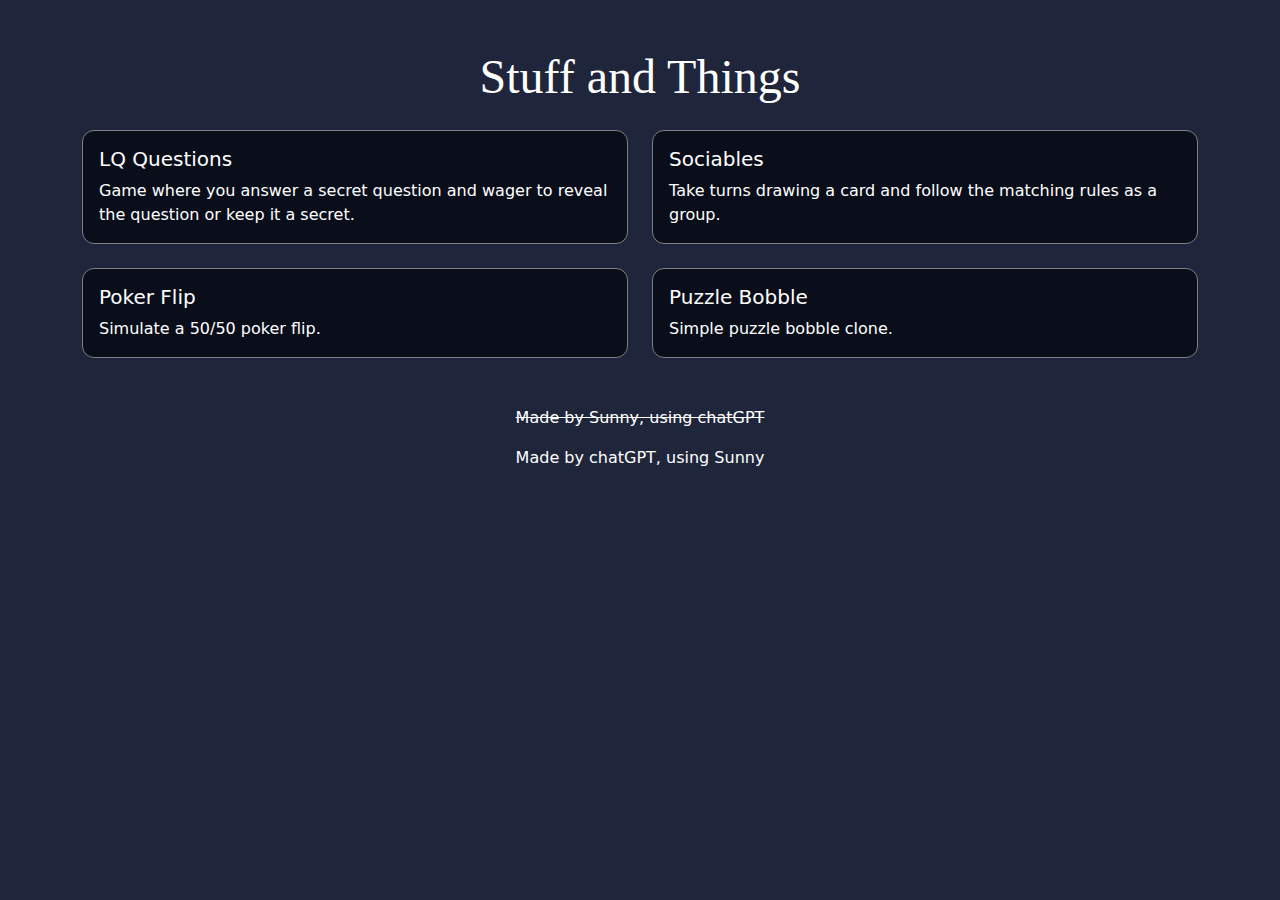
<file: index.html>
<!DOCTYPE html>
<html lang="en">
<head>
  <meta charset="UTF-8">
  <meta name="viewport" content="width=device-width, initial-scale=1.0">
  <title>Stuff and Things</title>
  <link href="https://cdn.jsdelivr.net/npm/bootstrap@5.1.3/dist/css/bootstrap.min.css" rel="stylesheet" crossorigin="anonymous">
  <style>
    body {
      background-color: #1f253a;
    }

    .card {
      transition: transform .2s;
      background-color: #0a0e1a;
      color: white;
      border-color: gray;
      border-radius: 12px;
    }

    .card:hover {
    transform: scale(1.05);
    }

    .fancy-title {
    font-family: 'Brush Script MT', cursive;
    font-size: 48px;
    color: #ffffff;
    }
  </style>
</head>
<body>
  <div class="container">
    <h1 class="text-center mt-5 mb-4 fancy-title">Stuff and Things</h1>
    <div class="row row-cols-1 row-cols-md-2 g-4">
      <div class="col">
        <div class="card h-100">
          <a href="games/LQQuestions.html" class="text-decoration-none text-reset">
            <div class="card-body">
              <h5 class="card-title">LQ Questions</h5>
              <p class="card-text">Game where you answer a secret question and wager to reveal the question or keep it a secret.</p>
            </div>
          </a>
        </div>
      </div>
      <div class="col">
        <div class="card h-100">
          <a href="games/Sociables.html" class="text-decoration-none text-reset">
            <div class="card-body">
              <h5 class="card-title">Sociables</h5>
              <p class="card-text">Take turns drawing a card and follow the matching rules as a group.</p>
            </div>
          </a>
        </div>
      </div>
      <div class="col">
        <div class="card h-100">
          <a href="games/PokerFlip.html" class="text-decoration-none text-reset">
            <div class="card-body">
              <h5 class="card-title">Poker Flip</h5>
              <p class="card-text">Simulate a 50/50 poker flip.</p>
            </div>
          </a>
        </div>
      </div>
      <div class="col">
        <div class="card h-100">
          <a href="games/Bobble.html" class="text-decoration-none text-reset">
            <div class="card-body">
              <h5 class="card-title">Puzzle Bobble</h5>
              <p class="card-text">Simple puzzle bobble clone.</p>
            </div>
          </a>
        </div>
      </div>
      <!-- Add more games as needed -->
    </div>
  </div>
  <script src="https://cdn.jsdelivr.net/npm/@popperjs/core@2.11.6/dist/umd/popper.min.js" crossorigin="anonymous"></script>
  <script src="https://cdn.jsdelivr.net/npm/bootstrap@5.1.3/dist/js/bootstrap.min.js" crossorigin="anonymous"></script>
  <footer class="text-center mt-5 mb-3" style="color: #ffffff;">
    <p class="text-decoration-line-through">Made by Sunny, using chatGPT</p>
    <p>Made by chatGPT, using Sunny</p>
  </footer>
</body>
</html>
</file>
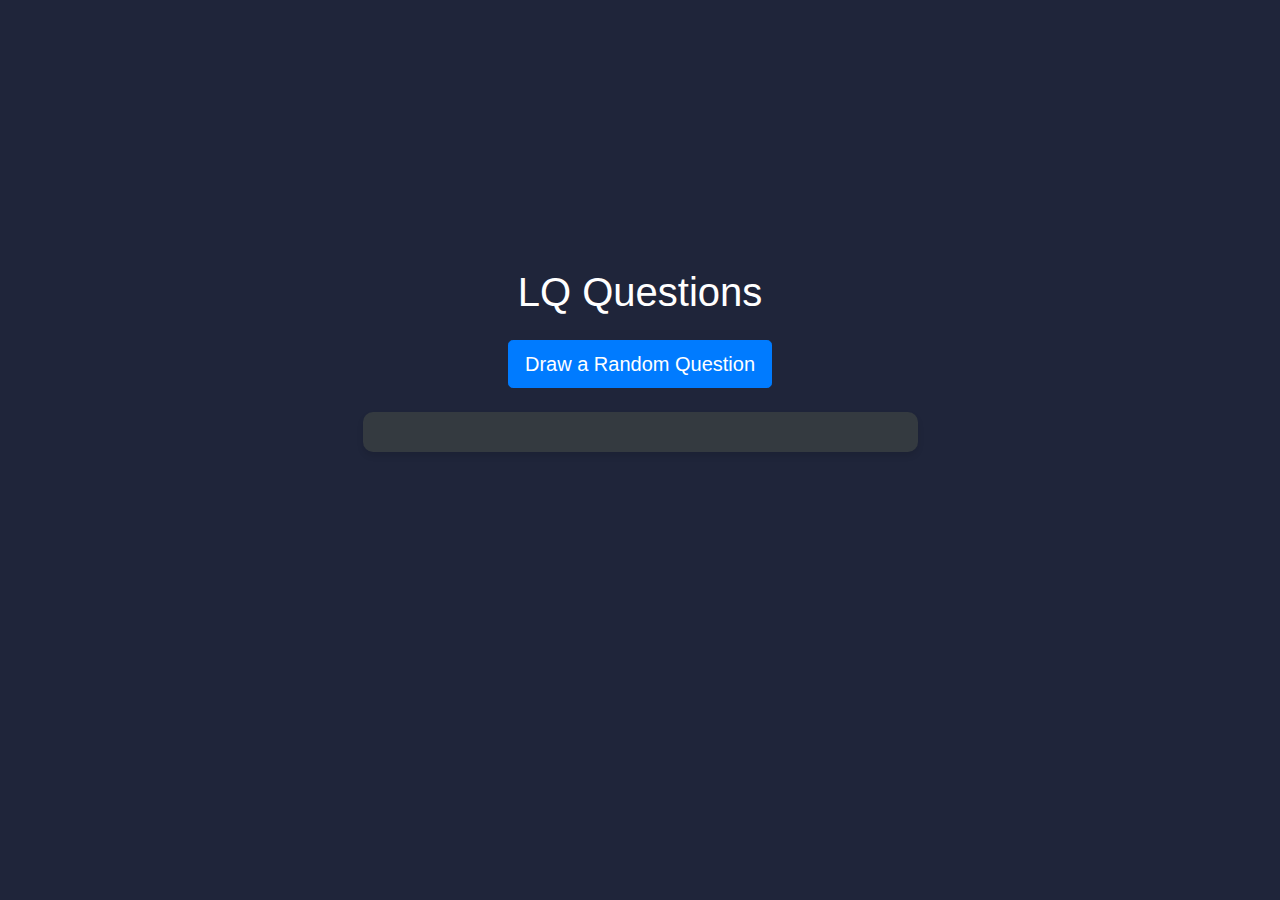
<file: games/LQQuestions.html>
<!DOCTYPE html>
<html>
<head>
  <title>LQ Questions</title>
  <!-- Add Bootstrap CSS -->
  <link href="https://maxcdn.bootstrapcdn.com/bootstrap/4.5.2/css/bootstrap.min.css" rel="stylesheet" crossorigin="anonymous">
  <!-- Add custom CSS -->
  <style>
    body {
      background-color: #1f253a; /* Background color */
      font-family: 'Segoe UI', Tahoma, Geneva, Verdana, sans-serif;
    }

    #question-container {
      font-size: 36px;
      margin-top: 20px;
      padding: 20px;
      background-color: #fff;
      border-radius: 10px;
      box-shadow: 0 4px 6px rgba(0, 0, 0, 0.1);
    }

    .centered {
      display: flex;
      flex-direction: column;
      justify-content: center;
      align-items: center;
      height: 80vh;
    }
  </style>
</head>
<body>

  <div class="container centered">
    <h1 class="text-center mb-4 text-white">LQ Questions</h1>
    <button id="pick-question" class="btn btn-lg btn-primary">Draw a Random Question</button>
    <div id="question-container" class="mt-4 text-center w-50 bg-dark text-white"></div>
  </div>
  <script>
    // Fetch the questions from the JSON file and display a random one
    fetch('LQQuestions.json')
      .then(response => response.json())
      .then(questions => {
        const pickButton = document.querySelector('#pick-question');
        const questionContainer = document.querySelector('#question-container');
        pickButton.addEventListener('click', () => {
          const randomIndex = Math.floor(Math.random() * questions.length);
          const randomQuestion = questions[randomIndex];
          questionContainer.textContent = randomQuestion;
        });
      });
  </script>
  <!-- Add Bootstrap JavaScript -->
  <script src="https://code.jquery.com/jquery-3.5.1.slim.min.js"nonymous"></script>
  <script src="https://cdn.jsdelivr.net/npm/@popperjs/core@2.11.6/dist/umd/popper.min.js"></script>
  <script src="https://maxcdn.bootstrapcdn.com/bootstrap/4.5.2/js/bootstrap.min.js" crossorigin="anonymous"></script>
</body>
</html>
</file>
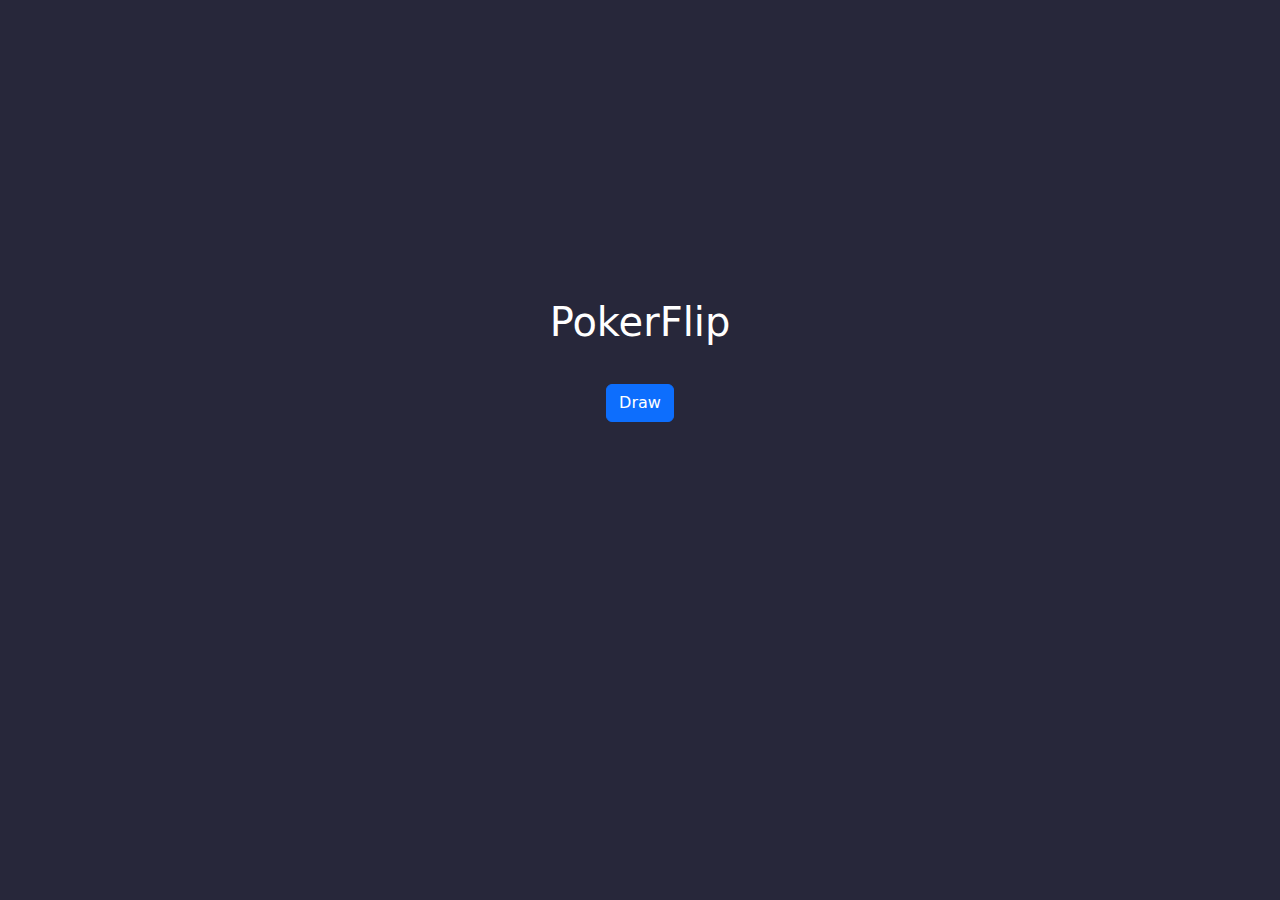
<file: games/PokerFlip.html>
<!DOCTYPE html>
<html lang="en">
<head>
    <meta charset="UTF-8">
    <meta name="viewport" content="width=device-width, initial-scale=1.0">
    <title>PokerFlip</title>
    <!-- Bootstrap CSS -->
    <link href="https://cdn.jsdelivr.net/npm/bootstrap@5.3.0-alpha1/dist/css/bootstrap.min.css" rel="stylesheet">
    <style>
        .card {
            display: inline-block;
            margin: 0 5px 10px 10px;
            padding: 5px 10px;
            background-color: #1f253a;
            border-radius: 5px;
            box-shadow: 1px 1px 2px rgba(0, 0, 0, 0.1);
        }
        .hearts {
            color: red;
        }
        .diamonds {
            color: skyblue;
        }
        .spades {
            color: white;
        }
        .clubs {
            color: green;
        }
        .community-cards {
            display: flex;
            flex-direction: column;
            align-items: center;
            justify-content: center;
        }
        body {
            background-color: rgb(39, 39, 58);
            color: white;
        }
        .full-height {
            min-height: 100vh;
        }
        .card-container {
            height: 10vh;
        }
        h1 {
            padding-bottom: 30px;
        }
    </style>
</head>
<body>
    <div class="container d-flex flex-column justify-content-center full-height">
        <div class="row">
            <div class="col text-center">
                <h1>PokerFlip</h1>
            </div>
        </div>
        <div class="row">
            <div class="col text-center">
                <button id="drawButton" class="btn btn-primary">Draw</button>
            </div>
        </div>
        <div class="row">
            <div id="player1" class="col text-center card-container">
                <!-- Player 1 cards go here -->
            </div>
            <div id="player2" class="col text-center card-container">
                <!-- Player 2 cards go here -->
            </div>
        </div>
        <div class="row">
            <div id="community" class="col text-center card-container">
                <!-- Community cards go here -->
            </div>
        </div>
    </div>

    <!-- jQuery and Bootstrap Bundle (includes Popper) -->
    <script src="https://cdn.jsdelivr.net/npm/bootstrap@5.3.0-alpha1/dist/js/bootstrap.min.js"></script>

    <script>
    // Create deck
    const suits = ['hearts', 'diamonds', 'clubs', 'spades'];
    const values = ['2', '3', '4', '5', '6', '7', '8', '9', '10', 'J', 'Q', 'K', 'A'];
    let deck = [];

    function createDeck() {
        deck = [];
        for (let suit of suits) {
            for (let value of values) {
                deck.push({suit: suit, value: value});
            }
        }
    }

    // Shuffle deck
    function shuffleDeck() {
        for (let i = deck.length - 1; i > 0; i--) {
            const j = Math.floor(Math.random() * (i + 1));
            [deck[i], deck[j]] = [deck[j], deck[i]];
        }
    }

    // Draw card
    function drawCard() {
        return deck.pop();
    }

    // Game state
    let gameState = 'initial';
    let player1Cards = [];
    let player2Cards = [];
    let communityCards = [];

    function cardValueToInt(value) {
        if (value === 'A') return 14;
        if (value === 'K') return 13;
        if (value === 'Q') return 12;
        if (value === 'J') return 11;
        return parseInt(value);
        }

        function evaluateHand(cards) {
            // Sort cards by value
            cards.sort((a, b) => cardValueToInt(b.value) - cardValueToInt(a.value));

            // Check for flush
            let isFlush = false;
            let flushCards = [];
            for (let i = 0; i < cards.length - 4; i++) {
                if (
                    cards.slice(i, i + 5).every((card, _, arr) => card.suit === arr[0].suit)
                ) {
                    isFlush = true;
                    flushCards = cards.slice(i, i + 5);
                    break;
                }
            }

            // Check for straight
            let isStraight = false;
            let straightCards = [];
            for (let i = 0; i < cards.length - 4; i++) {
                if (
                    cardValueToInt(cards[i].value) - cardValueToInt(cards[i + 4].value) === 4 &&
                    new Set(cards.slice(i, i + 5).map(card => card.value)).size === 5
                ) {
                    isStraight = true;
                    straightCards = cards.slice(i, i + 5);
                    break;
                }
            }
            if (isFlush && isStraight) return {rank: 9, name: "Straight Flush", kicker: [straightCards[0]]}; // Straight flush

            // Count occurrences of each card value
            const valueCounts = {};
            for (const card of cards) {
                valueCounts[card.value] = (valueCounts[card.value] || 0) + 1;
            }

            const sortedCounts = Object.values(valueCounts).sort((a, b) => b - a);

            if (sortedCounts[0] === 4) return {rank: 8, name: "Four of a kind", kicker: [cards.filter(card => valueCounts[card.value] === 1)[0]]}; // Four of a kind
            if (sortedCounts[0] === 3 && sortedCounts[1] === 2) return {rank: 7, name: "Full House", kicker: []}; // Full house

            if (isFlush) return {rank: 6, name: "Flush", kicker: [flushCards[0]]}; // Flush
            if (isStraight) return {rank: 5, name: "Straight", kicker: [straightCards[0]]}; // Straight

            if (sortedCounts[0] === 3) return {rank: 4, name: "Three of a kind", kicker: cards.filter(card => valueCounts[card.value] === 1).slice(0, 2)}; // Three of a kind
            if (sortedCounts[0] === 2 && sortedCounts[1] === 2) return {rank: 3, name: "Two pair", kicker: [cards.filter(card => valueCounts[card.value] === 1)[0]]}; // Two pair
            if (sortedCounts[0] === 2) return {rank: 2, name: "One pair", kicker: cards.filter(card => valueCounts[card.value] === 1).slice(0, 3)}; // One pair

            return {rank: 1, name: "High card", kicker: cards.slice(0, 5)}; // High card
        }

    function displayHandResults() {
        const player1Hand = evaluateHand([...player1Cards, ...communityCards]);
        const player2Hand = evaluateHand([...player2Cards, ...communityCards]);

        const player1Results = `<div>${player1Hand.name} (Rank: ${player1Hand.rank}) (Kicker: ${player1Hand.kicker.map((card)=>card.value)})</div>`;
        const player2Results = `<div>${player2Hand.name} (Rank: ${player2Hand.rank}) (Kicker: ${player2Hand.kicker.map((card)=>card.value)})</div>`;

        document.getElementById('player1').innerHTML += player1Results;
        document.getElementById('player2').innerHTML += player2Results;
        console.log(player1Results, player2Results);
        console.log(document.getElementById('player1').innerHTML);
    }

    // Update UI
    function updateUI() {
        document.getElementById('player1').innerHTML = player1Cards.map(card => `<div class="card ${card.suit}">${card.value} of ${card.suit}</div>`).join('');
        document.getElementById('player2').innerHTML = player2Cards.map(card => `<div class="card ${card.suit}">${card.value} of ${card.suit}</div>`).join('');
        document.getElementById('community').innerHTML = `<div class="community-cards">${communityCards.map(card => `<div class="card ${card.suit}">${card.value} of ${card.suit}</div>`).join('')}</div>`;
    }

    // Reset game
    function resetGame() {
        gameState = 'initial';
        player1Cards = [];
        player2Cards = [];
        communityCards = [];
        createDeck();
        shuffleDeck();
        updateUI();
    }

    // Game logic
    document.getElementById('drawButton').addEventListener('click', () => {
        if (gameState === 'initial') {
            player1Cards.push(drawCard());
            player1Cards.push(drawCard());
            player2Cards.push(drawCard());
            player2Cards.push(drawCard());
            gameState = 'flop';
            document.getElementById('drawButton').innerText = 'Draw Flop';
            updateUI();
        } else if (gameState === 'flop') {
            communityCards.push(drawCard());
            communityCards.push(drawCard());
            communityCards.push(drawCard());
            gameState = 'turn';
            document.getElementById('drawButton').innerText = 'Draw Turn';
            updateUI();
        } else if (gameState === 'turn') {
            communityCards.push(drawCard());
            gameState = 'river';
            document.getElementById('drawButton').innerText = 'Draw River';
            updateUI();
        } else if (gameState === 'river') {
            communityCards.push(drawCard());
            gameState = 'end';
            updateUI();
            displayHandResults();
            document.getElementById('drawButton').innerText = 'Reset';
        } else if (gameState === 'end') {
            resetGame();
            document.getElementById('drawButton').innerText = 'Draw';
            updateUI();
        }
    });

    // Initialize game
    resetGame();
    </script>
</body>
</html>
</file>
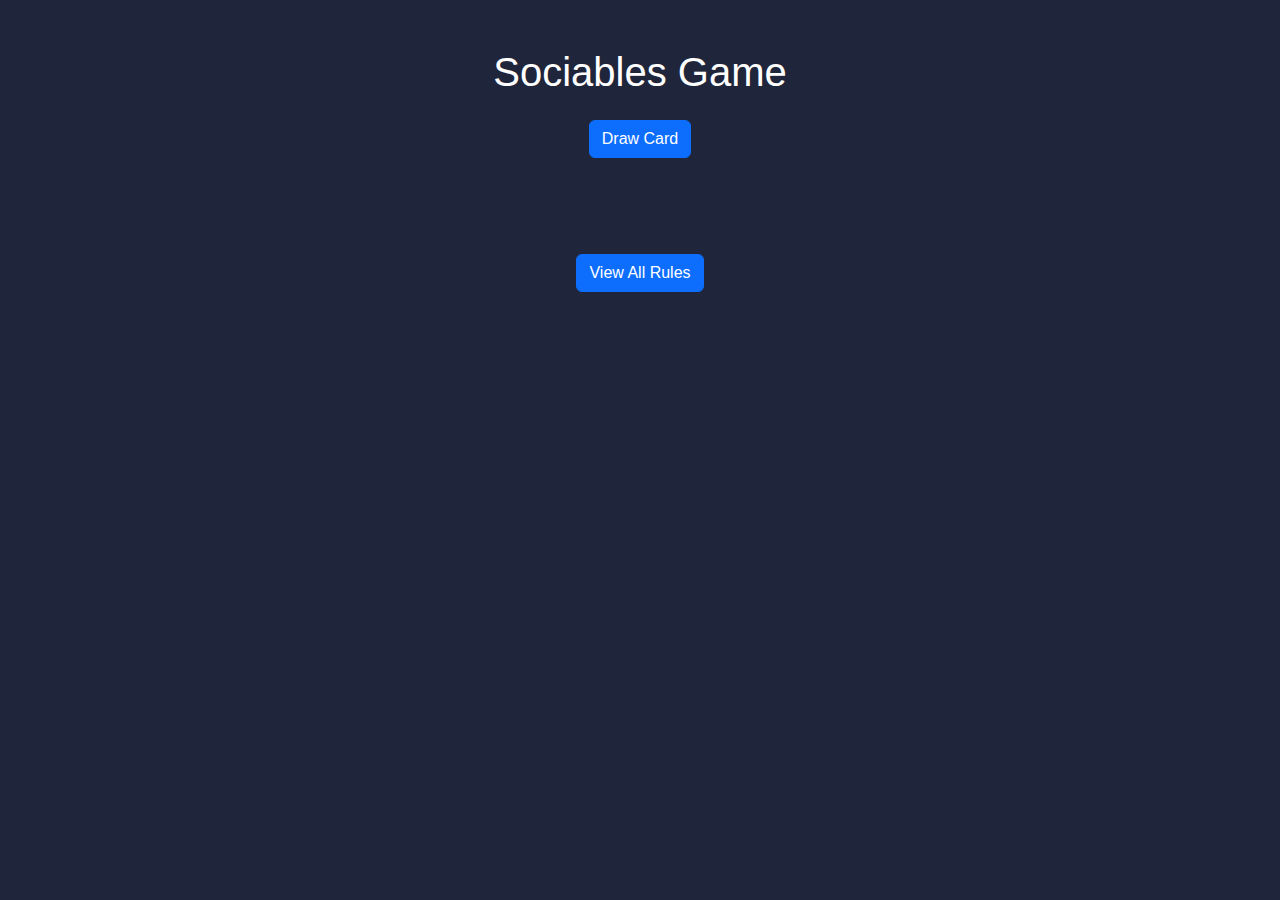
<file: games/Sociables.html>
<!DOCTYPE html>
<html lang="en">
<head>
  <meta charset="UTF-8">
  <meta name="viewport" content="width=device-width, initial-scale=1.0">
  <title>Sociables Game</title>
  <!-- Bootstrap CSS -->
  <link href="https://cdn.jsdelivr.net/npm/bootstrap@5.1.3/dist/css/bootstrap.min.css" rel="stylesheet">
  <style>
    body {
      background-color: #1f253a; /* Background color */
      font-family: 'Segoe UI', Tahoma, Geneva, Verdana, sans-serif;
    }
    .centered {
      display: flex;
      flex-direction: column;
      justify-content: center;
      align-items: center;
      height: 100vh;
    }
    .rules-list {
      list-style-type: none;
      padding-left: 0;
    }
    .rules-list-item {
      margin-bottom: 5px;
    }
    .left-aligned {
      text-align: left;
    }
  </style>
</head>
<body>
  <div class="container mt-5">
    <h1 class="text-center mb-4 text-white">Sociables Game</h1>
    <div class="text-center">
      <button id="drawCard" class="btn btn-primary mb-4 text-white">Draw Card</button>
    </div>
    <div class="row justify-content-center">
      <div class="col-8">
        <h3 id="drawnCard" class="text-center text-white text-decoration-underline mb-4"></h3>
        <h3 id="gameRule" class="text-center text-white"></h3>
      </div>
    </div>
    <div class="text-center mt-5">
      <button class="btn btn-primary" type="button" data-bs-toggle="collapse" data-bs-target="#rulesList" aria-expanded="false" aria-controls="rulesList">
        View All Rules
      </button>
      <div class="collapse left-aligned" id="rulesList">
        <div class="card card-body mt-3">
          <ul class="rules-list">
          </ul>
        </div>
      </div>
    </div>
  </div>

  <!-- Bootstrap JavaScript -->
  <script src="https://cdn.jsdelivr.net/npm/bootstrap@5.1.3/dist/js/bootstrap.min.js" crossorigin="anonymous"></script>
  <script>
    const drawCardButton = document.getElementById("drawCard");
    const drawnCard = document.getElementById("drawnCard");
    const gameRule = document.getElementById("gameRule");

    const rules = {
        1: "Rule for Ace: Story Time (Start with the first word of a story and continue the story with the next person. Each person repeats the whole story so far and adds a new word. The story continues until someone makes a mistake.)",
        2: "Rule for 2: Smash round, alternatively spin the bottle.",
        3: "Rule for 3: Reverse Hotseat (The person who drew the card is asked a question by every other person, answer or drink for each.)",
        4: "Rule for 4: Hotseat (The person who drew the card asks a question to every person, answer or drink for each.)",
        5: "Rule for 5: Would you rather (Player comes up with a question and after voting, minority drinks)",
        6: "Rule for 6: Girls Drink",
        7: "Rule for 7: Boys Drink",
        8: "Rule for 8: Never Have I Ever (Start with 3 fingers up, each time you have done something, put a finger down. If you have all fingers down, you drink.)",
        9: "Rule for 9: Most Likely To (Player comes up with a question and everyone votes, most voted person drinks.)",
        10: "Rule for 10: Pick up two (Player drinks and next player picks up two cards.)",
        11: "Rule for Jack: Waterfall (Go in a circle and each person has one more drink than the last.)",
        12: "Rule for Queen: Categories (Player comes up with a category and everyone has to name something in that category. If you can't think of anything, you drink.)",
        13: "Rule for King: King (come up with a rule that will be followed for one whole round. If someone breaks the rule, they drink.)",
    };

    const rulesList = document.querySelector('.rules-list');

    for (const rule in rules) {
      const listItem = document.createElement('li');
      listItem.textContent = rules[rule];
      listItem.classList.add('rules-list-item');
      rulesList.appendChild(listItem);
    }

    function getRandomCard() {
      const values = ["A", "2", "3", "4", "5", "6", "7", "8", "9", "10", "J", "Q", "K"];
      const suits = ["hearts", "diamonds", "clubs", "spades"];
      
      const valueIndex = Math.floor(Math.random() * values.length);
      const randomValue = values[valueIndex];
      const randomSuit = suits[Math.floor(Math.random() * suits.length)];

      return {
          value: randomValue,
          suit: randomSuit,
          valueIndex: valueIndex,
      };
    }

    drawCardButton.addEventListener("click", () => {
        const card = getRandomCard();
        drawnCard.textContent = card.value+" of "+card.suit;
        gameRule.textContent = rules[card.valueIndex+1];
    });
  </script>
</body>
</html>
</file>
